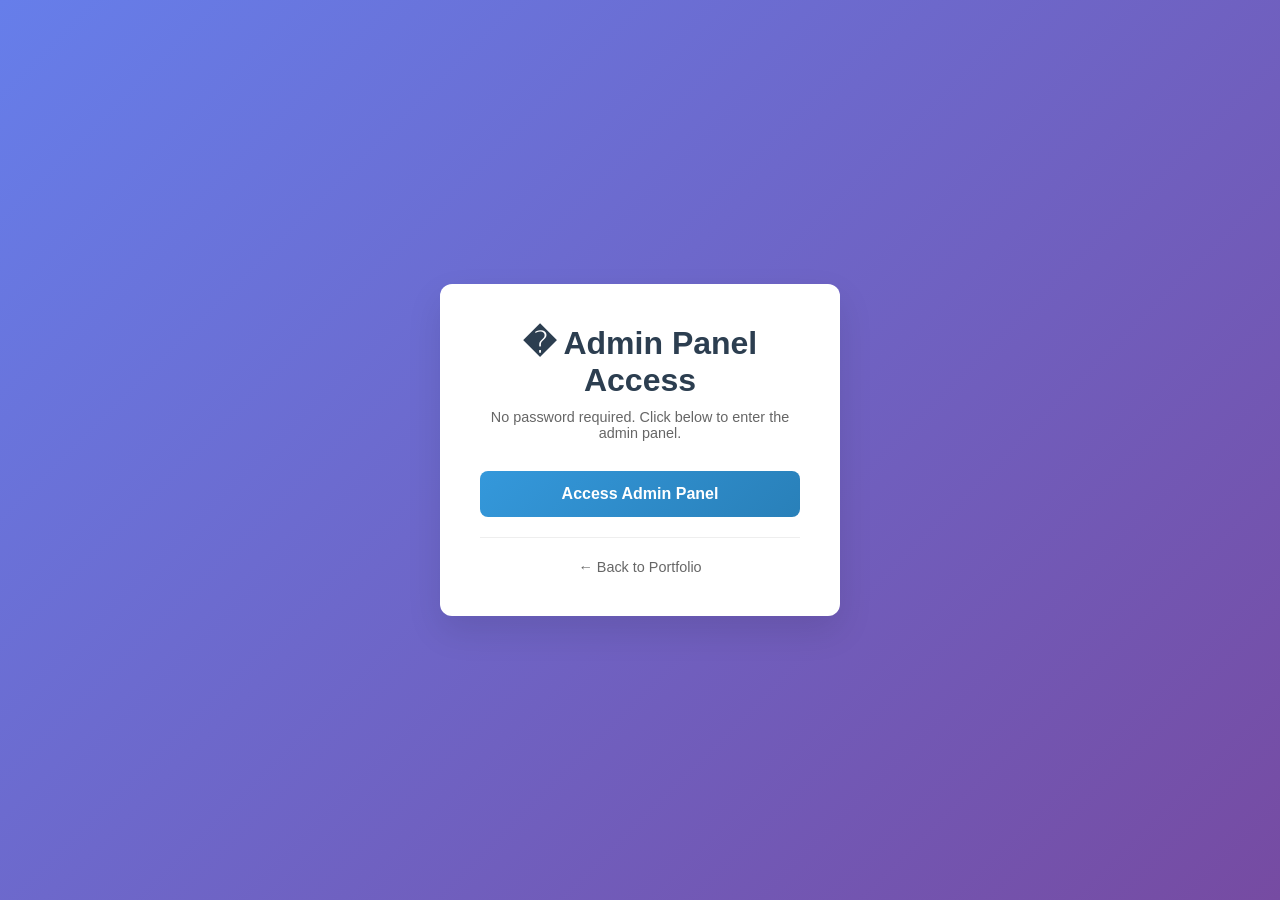
<file: admin-login.html>
<!DOCTYPE html>
<html lang="en">
<head>
    <meta charset="UTF-8">
    <meta name="viewport" content="width=device-width, initial-scale=1.0">
    <title>Admin Login - Portfolio</title>
    <style>
        * {
            margin: 0;
            padding: 0;
            box-sizing: border-box;
        }

        body {
            font-family: -apple-system, BlinkMacSystemFont, 'Segoe UI', Roboto, sans-serif;
            background: linear-gradient(135deg, #667eea 0%, #764ba2 100%);
            min-height: 100vh;
            display: flex;
            align-items: center;
            justify-content: center;
        }

        .login-container {
            background: white;
            padding: 40px;
            border-radius: 12px;
            box-shadow: 0 15px 35px rgba(0, 0, 0, 0.1);
            width: 100%;
            max-width: 400px;
            text-align: center;
        }

        .login-header {
            margin-bottom: 30px;
        }

        .login-header h1 {
            color: #2c3e50;
            font-size: 2rem;
            margin-bottom: 10px;
        }

        .login-header p {
            color: #666;
            font-size: 0.9rem;
        }

        .login-form {
            display: flex;
            flex-direction: column;
            gap: 20px;
        }

        .form-group {
            text-align: left;
        }

        .form-group label {
            display: block;
            margin-bottom: 8px;
            color: #2c3e50;
            font-weight: 500;
        }

        .form-group input {
            width: 100%;
            padding: 12px 16px;
            border: 2px solid #e8ecf0;
            border-radius: 8px;
            font-size: 1rem;
            transition: border-color 0.3s ease;
        }

        .form-group input:focus {
            outline: none;
            border-color: #3498db;
        }

        .login-btn {
            background: linear-gradient(135deg, #3498db, #2980b9);
            color: white;
            border: none;
            padding: 14px 20px;
            border-radius: 8px;
            font-size: 1rem;
            font-weight: 600;
            cursor: pointer;
            transition: transform 0.2s ease;
        }

        .login-btn:hover {
            transform: translateY(-2px);
        }

        .login-btn:active {
            transform: translateY(0);
        }

        .error-message {
            background: #ffebee;
            color: #c62828;
            padding: 12px;
            border-radius: 6px;
            margin-bottom: 20px;
            display: none;
            font-size: 0.9rem;
        }

        .back-link {
            margin-top: 20px;
            padding-top: 20px;
            border-top: 1px solid #eee;
        }

        .back-link a {
            color: #666;
            text-decoration: none;
            font-size: 0.9rem;
        }

        .back-link a:hover {
            color: #3498db;
        }
    </style>
</head>
<body>
    <div class="login-container">
        <div class="login-header">
            <h1>� Admin Panel Access</h1>
            <p>No password required. Click below to enter the admin panel.</p>
        </div>
        <form class="login-form" id="loginForm">
            <button type="button" class="login-btn" onclick="window.location.href='admin.html'">Access Admin Panel</button>
        </form>
        <div class="back-link">
            <a href="index.html">← Back to Portfolio</a>
        </div>
    </div>
</body>
</html>
</file>
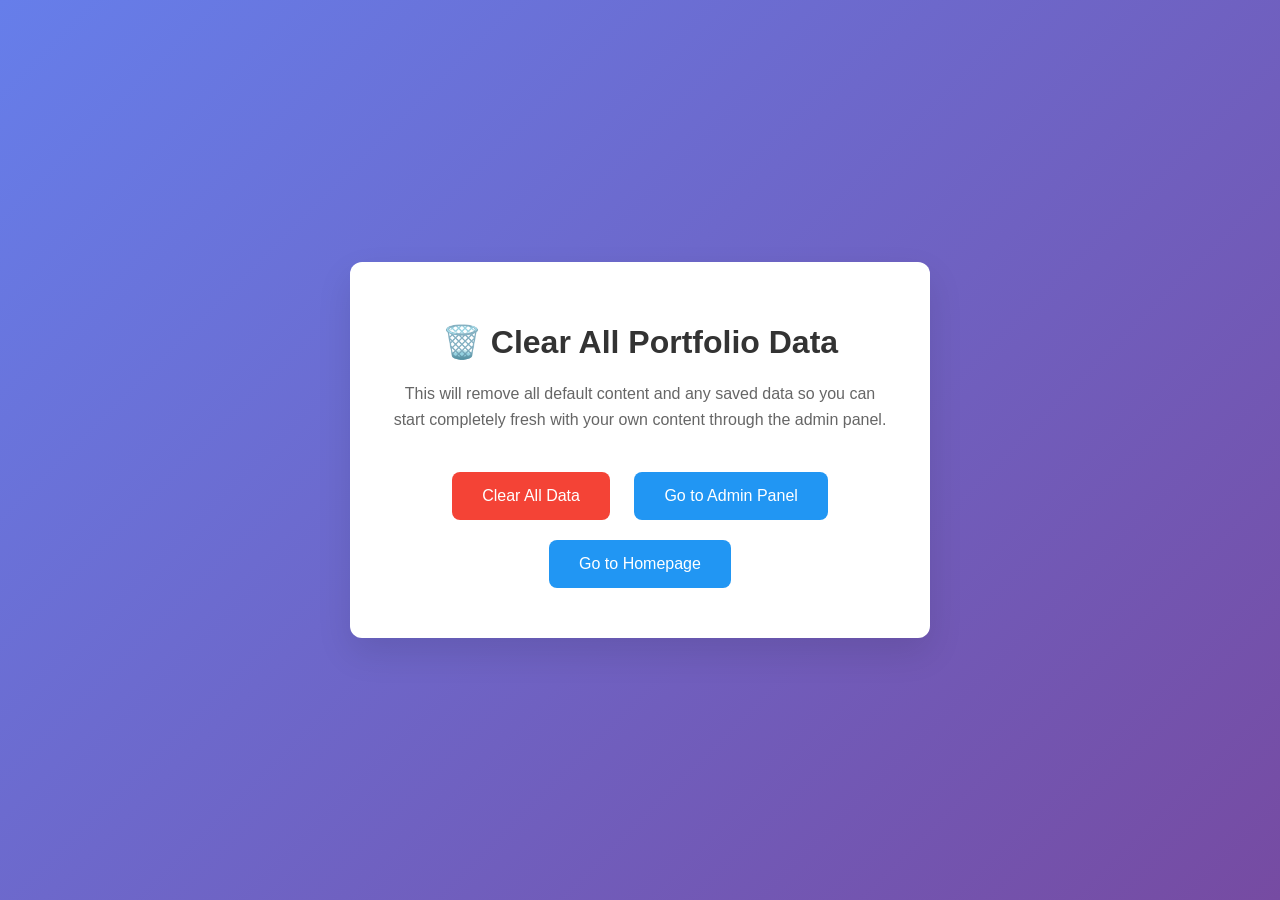
<file: clear-data-page.html>
<!DOCTYPE html>
<html lang="en">
<head>
    <meta charset="UTF-8">
    <meta name="viewport" content="width=device-width, initial-scale=1.0">
    <title>Clear All Data</title>
    <style>
        body {
            font-family: -apple-system, BlinkMacSystemFont, 'Segoe UI', Roboto, sans-serif;
            background: linear-gradient(135deg, #667eea 0%, #764ba2 100%);
            min-height: 100vh;
            display: flex;
            align-items: center;
            justify-content: center;
            margin: 0;
        }
        .container {
            background: white;
            padding: 40px;
            border-radius: 12px;
            box-shadow: 0 15px 35px rgba(0, 0, 0, 0.1);
            text-align: center;
            max-width: 500px;
            margin: 20px;
        }
        h1 { color: #333; margin-bottom: 20px; }
        p { color: #666; margin-bottom: 30px; line-height: 1.6; }
        button {
            background: #f44336;
            color: white;
            border: none;
            padding: 15px 30px;
            border-radius: 8px;
            font-size: 16px;
            cursor: pointer;
            margin: 10px;
            transition: background 0.3s;
        }
        button:hover { background: #d32f2f; }
        .secondary { background: #2196f3; }
        .secondary:hover { background: #1976d2; }
        .success { color: #4caf50; font-weight: bold; }
    </style>
</head>
<body>
    <div class="container">
        <h1>🗑️ Clear All Portfolio Data</h1>
        <p>This will remove all default content and any saved data so you can start completely fresh with your own content through the admin panel.</p>
        
        <div id="status"></div>
        
        <button onclick="clearAllData()">Clear All Data</button>
        <button class="secondary" onclick="goToAdmin()">Go to Admin Panel</button>
        <button class="secondary" onclick="goToHome()">Go to Homepage</button>
    </div>

    <script>
        function clearAllData() {
            const status = document.getElementById('status');
            
            try {
                // Clear all portfolio-related localStorage data
                const keysToRemove = [
                    'portfolioData',
                    'githubToken',
                    'autoSaveEnabled',
                    'adminAuthenticated',
                    'adminLoginTime'
                ];
                
                let cleared = 0;
                keysToRemove.forEach(key => {
                    if (localStorage.getItem(key)) {
                        localStorage.removeItem(key);
                        cleared++;
                    }
                });
                
                // Also clear sessionStorage
                sessionStorage.clear();
                
                status.innerHTML = `<p class="success">✅ Successfully cleared ${cleared} data items and session storage!</p><p>You can now start fresh in the admin panel.</p>`;
                
            } catch (error) {
                status.innerHTML = `<p style="color: #f44336;">❌ Error: ${error.message}</p>`;
            }
        }
        
        function goToAdmin() {
            window.location.href = '/admin-login.html';
        }
        
        function goToHome() {
            window.location.href = '/index.html';
        }
    </script>
</body>
</html>
</file>
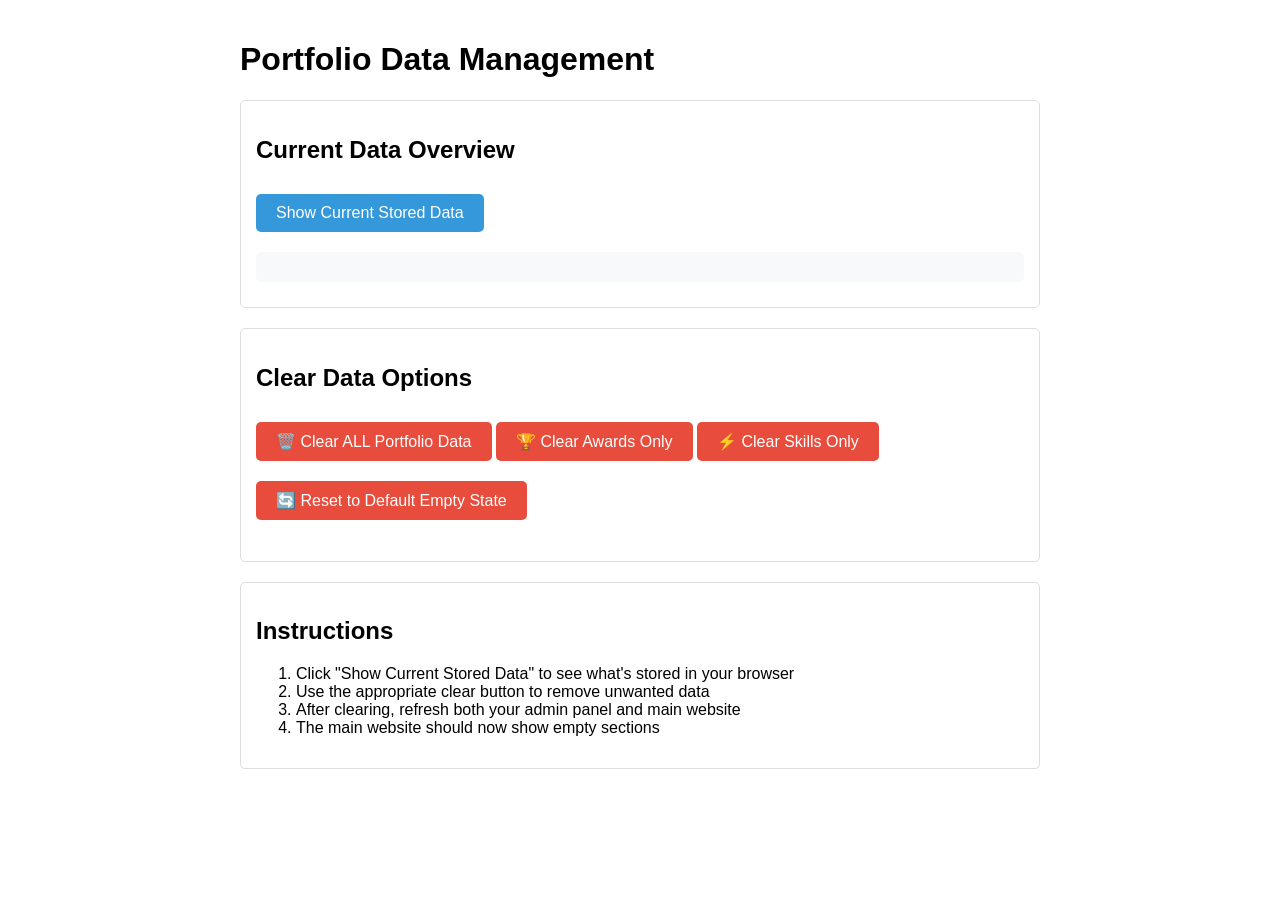
<file: clear-data.html>
<!DOCTYPE html>
<html>
<head>
    <title>Clear Portfolio Data</title>
    <style>
        body { font-family: Arial, sans-serif; padding: 20px; max-width: 800px; margin: 0 auto; }
        button { padding: 10px 20px; font-size: 16px; margin: 10px 0; }
        .clear-btn { background: #e74c3c; color: white; border: none; border-radius: 5px; cursor: pointer; }
        .show-btn { background: #3498db; color: white; border: none; border-radius: 5px; cursor: pointer; }
        #data-display { background: #f8f9fa; padding: 15px; border-radius: 5px; margin: 10px 0; white-space: pre-wrap; font-family: monospace; max-height: 400px; overflow-y: auto; }
        .section { margin: 20px 0; padding: 15px; border: 1px solid #ddd; border-radius: 5px; }
    </style>
</head>
<body>
    <h1>Portfolio Data Management</h1>
    
    <div class="section">
        <h2>Current Data Overview</h2>
        <button class="show-btn" onclick="showCurrentData()">Show Current Stored Data</button>
        <div id="data-display"></div>
    </div>
    
    <div class="section">
        <h2>Clear Data Options</h2>
        <button class="clear-btn" onclick="clearAllData()">🗑️ Clear ALL Portfolio Data</button>
        <button class="clear-btn" onclick="clearAwardsOnly()">🏆 Clear Awards Only</button>
        <button class="clear-btn" onclick="clearSkillsOnly()">⚡ Clear Skills Only</button>
        <button class="clear-btn" onclick="resetToDefaults()">🔄 Reset to Default Empty State</button>
        <p id="result"></p>
    </div>
    
    <div class="section">
        <h2>Instructions</h2>
        <ol>
            <li>Click "Show Current Stored Data" to see what's stored in your browser</li>
            <li>Use the appropriate clear button to remove unwanted data</li>
            <li>After clearing, refresh both your admin panel and main website</li>
            <li>The main website should now show empty sections</li>
        </ol>
    </div>
    
    <script>
        function showCurrentData() {
            const data = localStorage.getItem('portfolioData');
            const display = document.getElementById('data-display');
            
            if (data) {
                try {
                    const parsed = JSON.parse(data);
                    display.textContent = JSON.stringify(parsed, null, 2);
                } catch (e) {
                    display.textContent = 'Raw data: ' + data;
                }
            } else {
                display.textContent = 'No portfolio data found in localStorage.';
            }
        }
        
        function clearAllData() {
            if (confirm('Are you sure you want to clear ALL portfolio data? This cannot be undone.')) {
                localStorage.removeItem('portfolioData');
                localStorage.clear(); // Clear everything just to be sure
                document.getElementById('result').innerHTML = '<strong style="color: green;">✅ All data cleared!</strong><br>Now refresh your admin panel and main website.';
            }
        }
        
        function clearAwardsOnly() {
            const data = localStorage.getItem('portfolioData');
            if (data) {
                try {
                    const parsed = JSON.parse(data);
                    parsed.awards = [];
                    localStorage.setItem('portfolioData', JSON.stringify(parsed));
                    document.getElementById('result').innerHTML = '<strong style="color: green;">✅ Awards cleared!</strong><br>Now refresh your admin panel and main website.';
                } catch (e) {
                    clearAllData();
                }
            } else {
                document.getElementById('result').textContent = 'No data to clear.';
            }
        }
        
        function clearSkillsOnly() {
            const data = localStorage.getItem('portfolioData');
            if (data) {
                try {
                    const parsed = JSON.parse(data);
                    parsed.skills = [];
                    localStorage.setItem('portfolioData', JSON.stringify(parsed));
                    document.getElementById('result').innerHTML = '<strong style="color: green;">✅ Skills cleared!</strong><br>Now refresh your admin panel and main website.';
                } catch (e) {
                    clearAllData();
                }
            } else {
                document.getElementById('result').textContent = 'No data to clear.';
            }
        }
        
        function resetToDefaults() {
            if (confirm('Reset all data to clean defaults?')) {
                const defaultData = {
                    personal: {
                        fullName: 'Your Name',
                        title: '',
                        tagline: '',
                        profileImage: 'https://via.placeholder.com/300x300/3498db/ffffff?text=Your+Photo'
                    },
                    hero: {
                        name: 'Your Name',
                        title: '',
                        tagline: '',
                        subtitle: '',
                        buttonText: 'Learn More About Me',
                        buttonUrl: '#about'
                    },
                    about: {
                        description: ""
                    },
                    education: [],
                    skills: [],
                    projects: [],
                    contact: {
                        email: 'your.email@example.com',
                        phone: '+1 (555) 123-4567',
                        linkedin: 'https://linkedin.com/in/yourprofile',
                        github: 'https://github.com/yourusername',
                        twitter: '',
                        website: ''
                    },
                    publications: [],
                    podcasts: [],
                    videos: [],
                    awards: [],
                    settings: {
                        siteTitle: 'Student Portfolio - Your Name',
                        colorScheme: 'blue',
                        metaDescription: 'Student portfolio showcasing projects and skills in web development'
                    }
                };
                
                localStorage.setItem('portfolioData', JSON.stringify(defaultData));
                document.getElementById('result').innerHTML = '<strong style="color: green;">✅ Data reset to clean defaults!</strong><br>Now refresh your admin panel and main website.';
            }
        }
    </script>
</body>
</html>
</file>
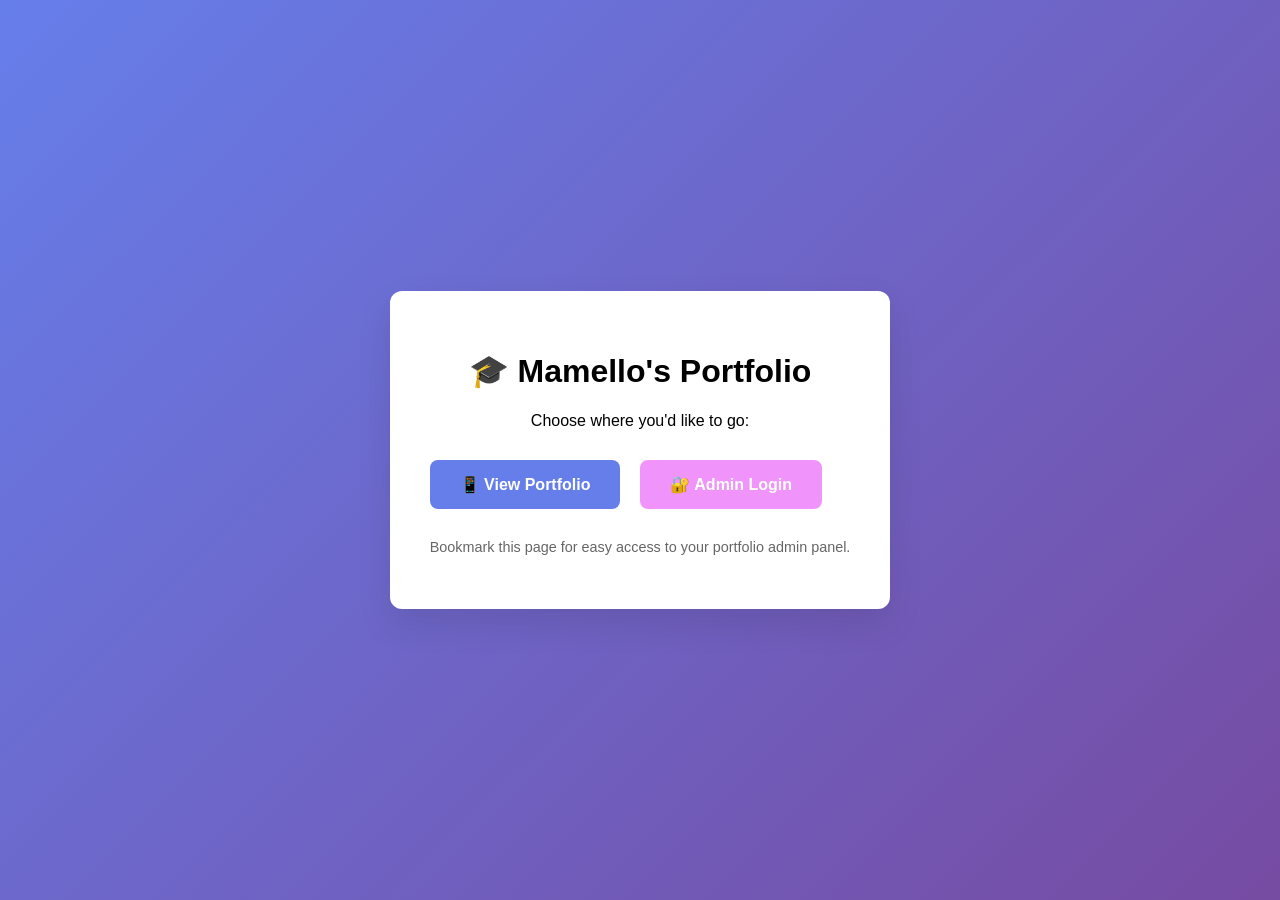
<file: portfolio-access.html>
<!DOCTYPE html>
<html lang="en">
<head>
    <meta charset="UTF-8">
    <meta name="viewport" content="width=device-width, initial-scale=1.0">
    <title>Portfolio Access</title>
    <style>
        body {
            font-family: -apple-system, BlinkMacSystemFont, sans-serif;
            background: linear-gradient(135deg, #667eea 0%, #764ba2 100%);
            min-height: 100vh;
            display: flex;
            align-items: center;
            justify-content: center;
            margin: 0;
        }
        .access-container {
            background: white;
            padding: 40px;
            border-radius: 12px;
            text-align: center;
            box-shadow: 0 15px 35px rgba(0, 0, 0, 0.1);
        }
        .access-links {
            display: flex;
            gap: 20px;
            margin-top: 30px;
        }
        .access-btn {
            padding: 15px 30px;
            background: #667eea;
            color: white;
            text-decoration: none;
            border-radius: 8px;
            font-weight: 600;
            transition: transform 0.2s ease;
        }
        .access-btn:hover {
            transform: translateY(-2px);
        }
        .admin-btn {
            background: #f093fb;
        }
    </style>
</head>
<body>
    <div class="access-container">
        <h1>🎓 Mamello's Portfolio</h1>
        <p>Choose where you'd like to go:</p>
        
        <div class="access-links">
            <a href="index.html" class="access-btn">📱 View Portfolio</a>
            <a href="secret-login-2025.html" class="access-btn admin-btn">🔐 Admin Login</a>
        </div>
        
        <p style="margin-top: 30px; font-size: 0.9rem; color: #666;">
            Bookmark this page for easy access to your portfolio admin panel.
        </p>
    </div>
</body>
</html>
</file>
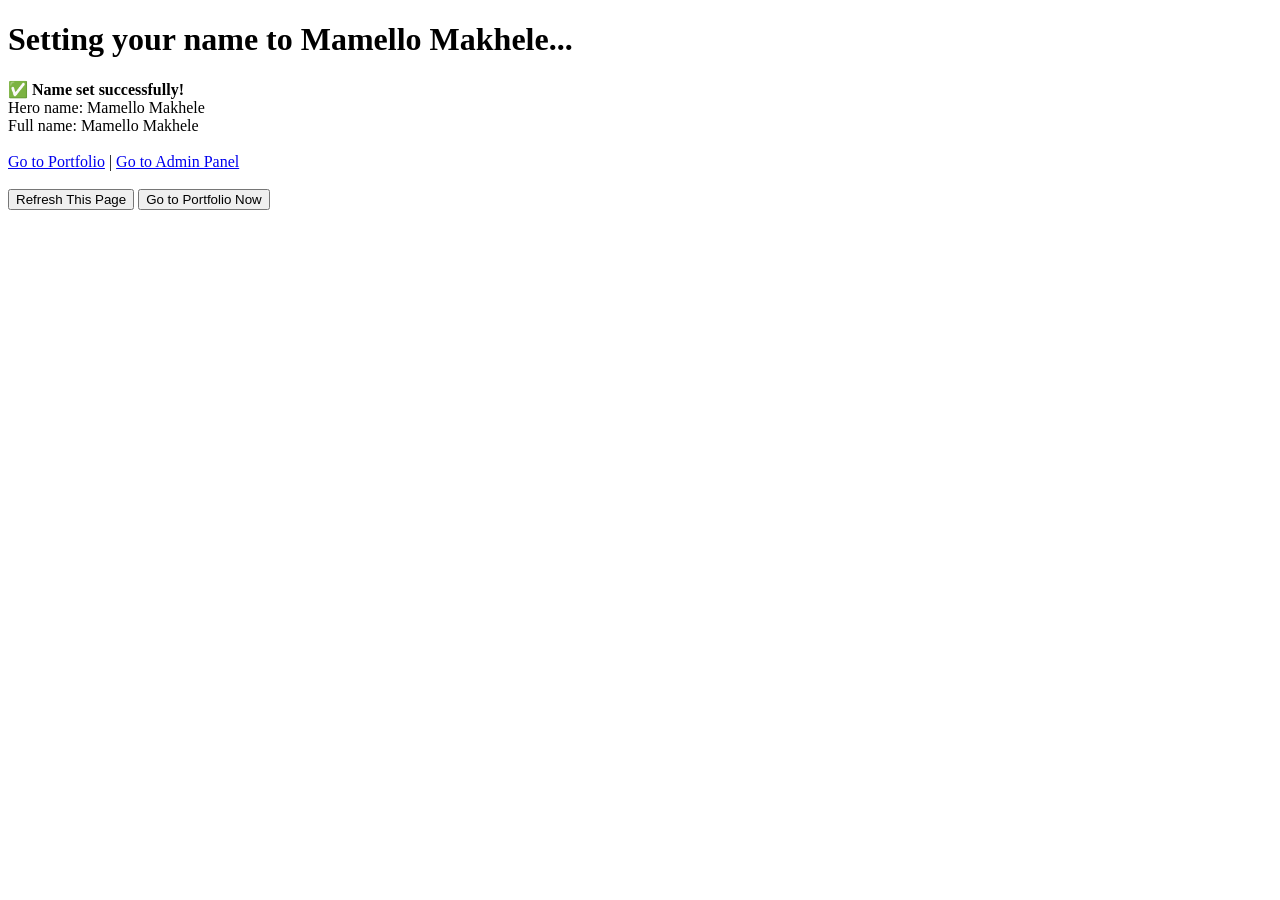
<file: set-name.html>
<!DOCTYPE html>
<html>
<head>
    <title>Set Name - Mamello Makhele</title>
</head>
<body>
    <h1>Setting your name to Mamello Makhele...</h1>
    <p id="status">Working...</p>
    
    <script>
        // Set the hero name to Mamello Makhele
        console.log('Setting hero name to Mamello Makhele...');
        
        // Get existing data or create new
        let portfolioData = JSON.parse(localStorage.getItem('portfolioData') || '{}');
        
        // Initialize objects if they don't exist
        if (!portfolioData.hero) portfolioData.hero = {};
        if (!portfolioData.personal) portfolioData.personal = {};
        
        // Set hero name
        portfolioData.hero.name = 'Mamello Makhele';
        portfolioData.personal.fullName = 'Mamello Makhele';
        
        // Save back to localStorage
        localStorage.setItem('portfolioData', JSON.stringify(portfolioData));
        
        console.log('Name set successfully!');
        console.log('Hero name:', portfolioData.hero.name);
        console.log('Full name:', portfolioData.personal.fullName);
        
        // Force reload the main page to ensure it picks up the changes
        setTimeout(() => {
            document.getElementById('status').innerHTML = `
                <strong>✅ Name set successfully!</strong><br>
                Hero name: ${portfolioData.hero.name}<br>
                Full name: ${portfolioData.personal.fullName}<br><br>
                <a href="index.html">Go to Portfolio</a> | <a href="admin.html">Go to Admin Panel</a><br><br>
                <button onclick="window.location.reload()">Refresh This Page</button>
                <button onclick="window.location.href='index.html'">Go to Portfolio Now</button>
            `;
        }, 500);
    </script>
</body>
</html>
</file>
